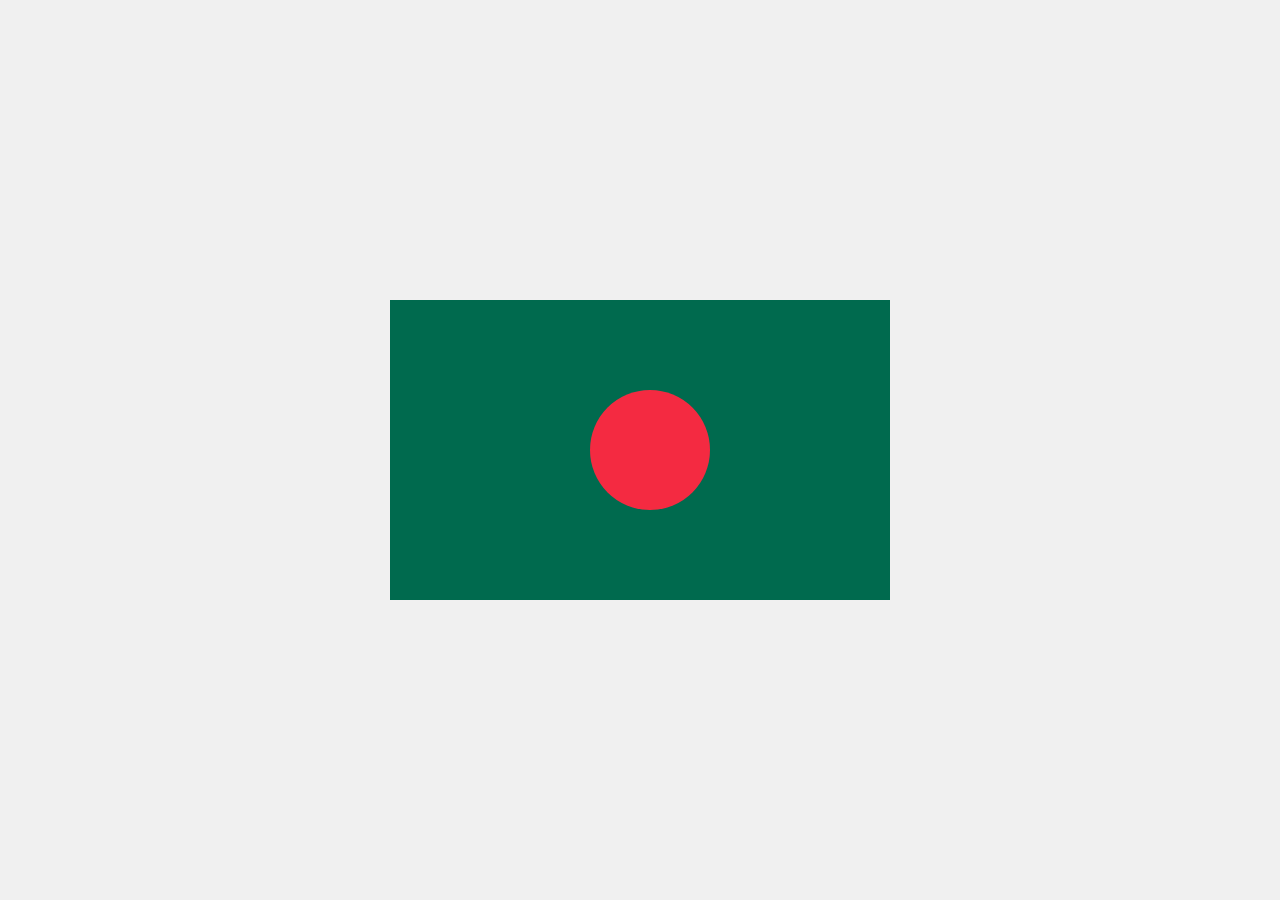
<file: Bangladesh Flag Using HTML & CSS/index.html>
<!DOCTYPE html>
<html lang="en">
<head>
    <meta charset="UTF-8">
    <meta name="viewport" content="width=device-width, initial-scale=1.0">
    <title>Level 3 practice </title>
    <link rel="stylesheet" href="style.css">
</head>
<body>

<div id="box1">
    <div id="box2">
    </div>
</div>



</body>
</html>
</file>
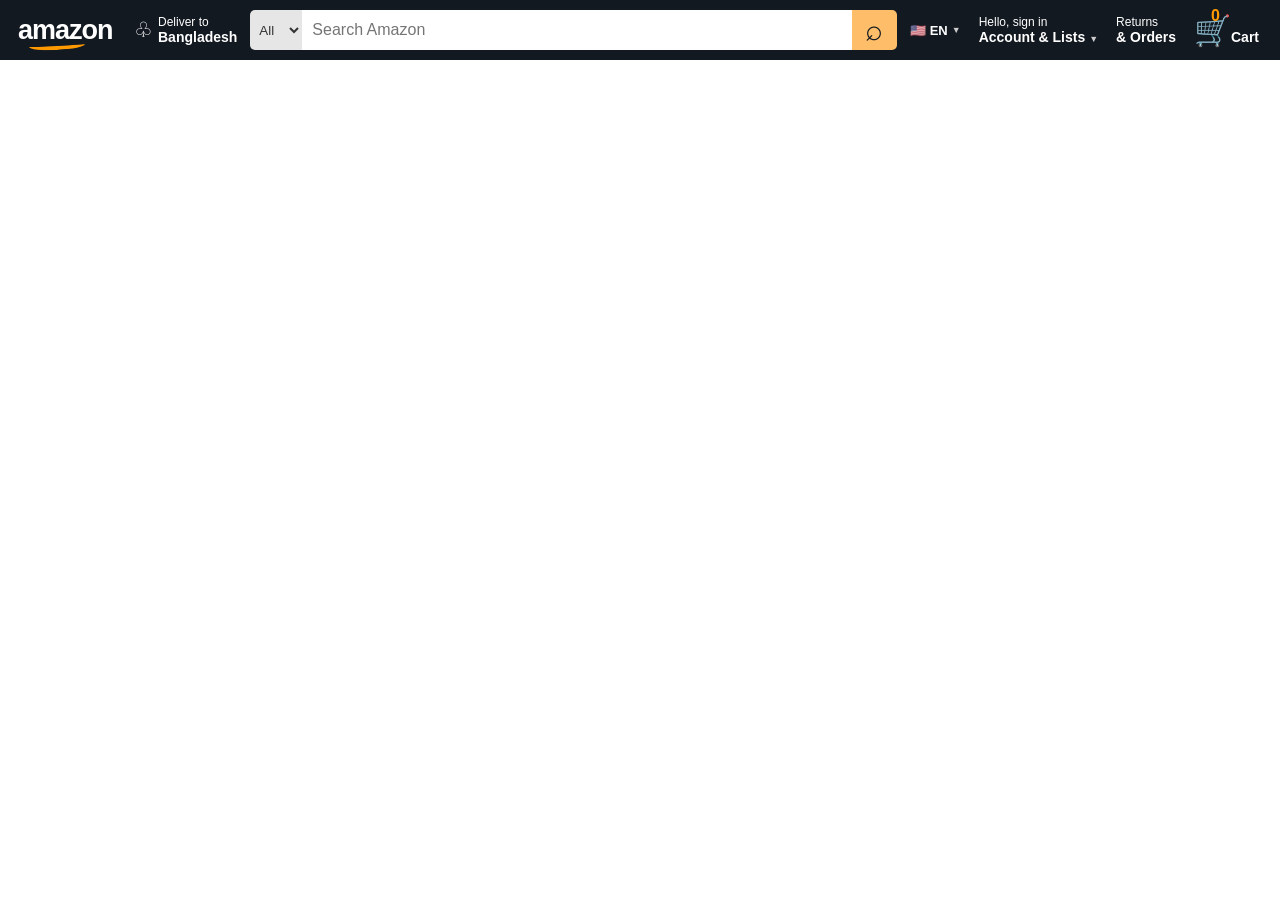
<file: day-02-amazon-navbar-layout/index.html>
<!DOCTYPE html>
<html lang="en">
<head>
    <meta charset="UTF-8">
    <meta name="viewport" content="width=device-width, initial-scale=1.0">
    <title>Amazon Navbar OCTOBER 27 2026</title>
    <link rel="stylesheet" href="style.css">
</head>
<body>

    <header class="navbar">

        <!-- Amazon Logo -->
        <div class="logo">
            <span>amazon</span>
            <div class="smile"></div>
        </div>

        <!-- Delivery Address -->
        <div class="location">
            <span class="location-icon">♧</span>
            <div>
                <p>Deliver to</p>
                <h4>Bangladesh</h4>
            </div>
        </div>

        <!-- Search Bar -->
        <div class="search">
            <select aria-label="Search category">
                <option>All</option>
                <option>Electronics</option>
                <option>Books</option>
                <option>Fashion</option>
            </select>

            <input type="text" placeholder="Search Amazon">

            <button aria-label="Search">⌕</button>
        </div>

        <!-- Language -->
        <div class="language">
            <span>🇺🇸</span>
            <strong>EN</strong>
            <span class="arrow">▼</span>
        </div>

        <!-- Account -->
        <div class="account">
            <p>Hello, sign in</p>
            <h4>Account &amp; Lists <span>▼</span></h4>
        </div>

        <!-- Returns -->
        <div class="returns">
            <p>Returns</p>
            <h4>&amp; Orders</h4>
        </div>

        <!-- Cart -->
        <div class="cart">
            <span class="cart-icon">🛒</span>
            <span class="cart-count">0</span>
            <strong>Cart</strong>
        </div>

    </header>

</body>
</html>
</file>
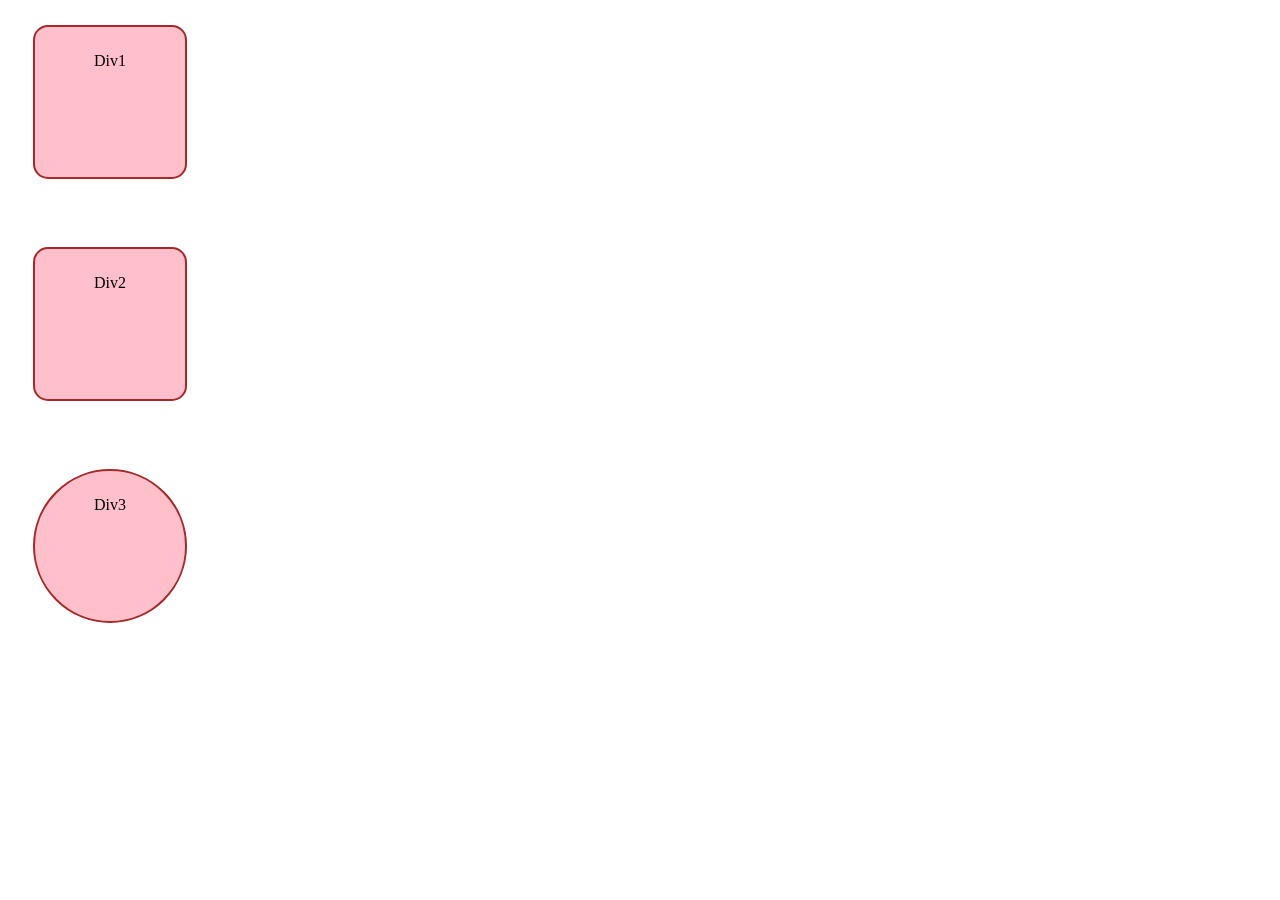
<file: level 2-basic-practice-css/index.html>
<!DOCTYPE html>
<html lang="en">
<head>
    <meta charset="UTF-8">
    <meta name="viewport" content="width=device-width, initial-scale=1.0">
    <title> Level 02 raw css practice </title>
    <link rel="stylesheet" href="style.css">

</head>
<body>
    <!-- <h1> This is heading one </h1>
    <p>
        Lorem ipsum dolor sit amet consectetur adipisicing elit. Natus quasi autem ab magnam? Inventore enim at dolorem, unde consectetur eligendi ratione dignissimos nesciunt ipsam? Omnis, impedit! Inventore voluptatum odit excepturi.
        Lorem ipsum dolor, sit amet consectetur adipisicing elit. Suscipit saepe repellat magnam quidem, delectus sit blanditiis fugit necessitatibus vitae laudantium laboriosam, culpa sint, iste similique quasi deleniti natus quibusdam exercitationem?
        Eligendi dolore odio quos deserunt nihil! Corporis necessitatibus vitae minima eius nulla amet hic sequi dolorum harum, quam mollitia, voluptatibus, doloribus dicta? Nesciunt exercitationem ad libero esse provident, voluptatibus impedit.

    </p>
    <button> Click Me! </button>

    <div>
        This is a Div.
    </div> -->

    <div>Div1</div>
    <br>
    <div>Div2</div>
    <br>
    <div id="div3">Div3</div>
    
</body>
</html>
</file>
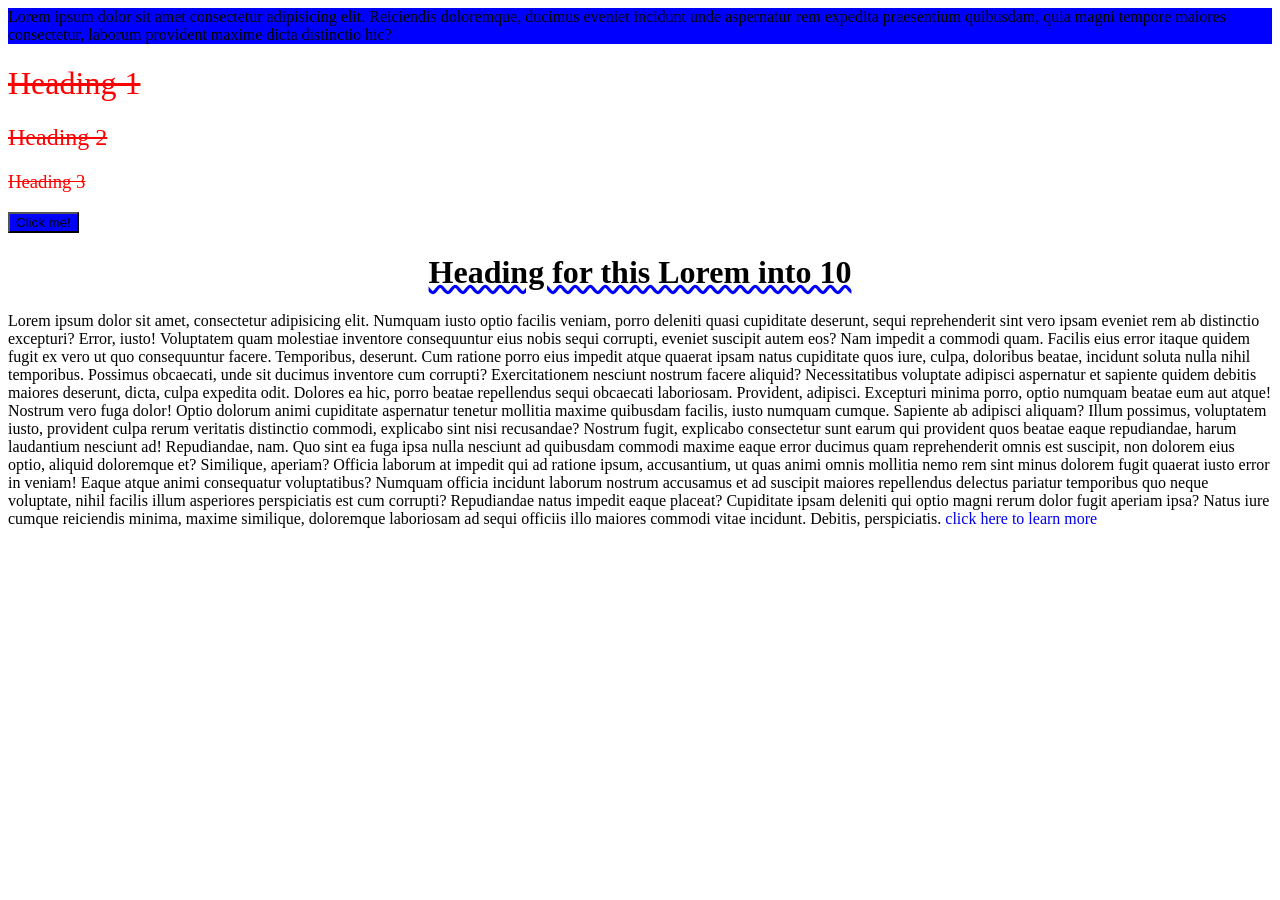
<file: raw_css_practice/index.html>
<!DOCTYPE html>
<html lang="en">
<head>
    <meta charset="UTF-8">
    <meta name="viewport" content="width=device-width, initial-scale=1.0">
    <title>CSS Level 1</title>
    <!-- <style>
        h1{
            color:red;
        }
    </style> -->
  
    <link rel="stylesheet" href="style.css">
      <style>
        button{
            background-color: blue;
        }
    </style>

</head>
<body>
    <!-- <h1 id="head1"> This is heading 1 </h1>
    <h1 id="head2"> Second heading </h1>
    <h1 class="myclass"> Hello from Abdur Rahman! </h1>
    
    <p class="myclass"> This is a simple paragraph</p>
    <button>Click here</button> -->


    <div id="box">
        Lorem ipsum dolor sit amet consectetur adipisicing elit. Reiciendis doloremque, ducimus eveniet incidunt unde aspernatur rem expedita praesentium quibusdam, quia magni tempore maiores consectetur, laborum provident maxime dicta distinctio hic?
    </div>

    <h1 class="heading"> Heading 1 </h1>
    <h2 class="heading"> Heading 2 </h2>
    <h3 class="heading"> Heading 3 </h3>

    <button> Click me! </button>

    <p id="para">
        <h1 id="hehe">Heading for this Lorem into 10</h1>
        Lorem ipsum dolor sit amet, consectetur adipisicing elit. Numquam iusto optio facilis veniam, porro deleniti quasi cupiditate deserunt, sequi reprehenderit sint vero ipsam eveniet rem ab distinctio excepturi? Error, iusto!
        Voluptatem quam molestiae inventore consequuntur eius nobis sequi corrupti, eveniet suscipit autem eos? Nam impedit a commodi quam. Facilis eius error itaque quidem fugit ex vero ut quo consequuntur facere.
        Temporibus, deserunt. Cum ratione porro eius impedit atque quaerat ipsam natus cupiditate quos iure, culpa, doloribus beatae, incidunt soluta nulla nihil temporibus. Possimus obcaecati, unde sit ducimus inventore cum corrupti?
        Exercitationem nesciunt nostrum facere aliquid? Necessitatibus voluptate adipisci aspernatur et sapiente quidem debitis maiores deserunt, dicta, culpa expedita odit. Dolores ea hic, porro beatae repellendus sequi obcaecati laboriosam. Provident, adipisci.
        Excepturi minima porro, optio numquam beatae eum aut atque! Nostrum vero fuga dolor! Optio dolorum animi cupiditate aspernatur tenetur mollitia maxime quibusdam facilis, iusto numquam cumque. Sapiente ab adipisci aliquam?
        Illum possimus, voluptatem iusto, provident culpa rerum veritatis distinctio commodi, explicabo sint nisi recusandae? Nostrum fugit, explicabo consectetur sunt earum qui provident quos beatae eaque repudiandae, harum laudantium nesciunt ad!
        Repudiandae, nam. Quo sint ea fuga ipsa nulla nesciunt ad quibusdam commodi maxime eaque error ducimus quam reprehenderit omnis est suscipit, non dolorem eius optio, aliquid doloremque et? Similique, aperiam?
        Officia laborum at impedit qui ad ratione ipsum, accusantium, ut quas animi omnis mollitia nemo rem sint minus dolorem fugit quaerat iusto error in veniam! Eaque atque animi consequatur voluptatibus?
        Numquam officia incidunt laborum nostrum accusamus et ad suscipit maiores repellendus delectus pariatur temporibus quo neque voluptate, nihil facilis illum asperiores perspiciatis est cum corrupti? Repudiandae natus impedit eaque placeat?
        Cupiditate ipsam deleniti qui optio magni rerum dolor fugit aperiam ipsa? Natus iure cumque reiciendis minima, maxime similique, doloremque laboriosam ad sequi officiis illo maiores commodi vitae incidunt. Debitis, perspiciatis.
        <a href="https://google.com" target="_blank">click here to learn more </a>
    </p>

</body>
</html>
</file>
<file: Bangladesh Flag Using HTML & CSS/style.css>
*{
    margin: 0;
    padding: 0;
    box-sizing: border-box;
}

body{
    height: 100vh;
    display: flex;
    justify-content: center;
    align-items: center;
    background-color: #f0f0f0;
}

#box1{
    height: 300px;
    width: 500px;
    background-color: #006a4e;
    /* display: flex;
    justify-content: center;
    align-items: center; */
    position: relative;
}

#box2{
    height: 120px;
    width: 120px;
    background-color: #f42a41;
    border-radius: 50%;
    top: 90px;
    left: 200px;
    position: absolute;

}
</file>
<file: day-02-amazon-navbar-layout/style.css>
* {
    margin: 0;
    padding: 0;
    box-sizing: border-box;
}

body {
    font-family: Arial, Helvetica, sans-serif;
}

.navbar {
    height: 60px;
    width: 100%;
    background-color: #131921;
    color: white;

    display: flex;
    align-items: center;
    justify-content: space-between;
    gap: 8px;
    padding: 5px 16px;
}

/* Amazon Logo */
.logo {
    position: relative;
    min-width: 105px;
    padding: 4px 2px;
    cursor: pointer;
}

.logo span {
    font-size: 27px;
    font-weight: bold;
    letter-spacing: -1px;
}

.smile {
    position: absolute;
    left: 13px;
    bottom: 0;
    width: 56px;
    height: 9px;
    border-bottom: 4px solid #ff9900;
    border-radius: 0 0 50% 50%;
    transform: rotate(-3deg);
}

/* Delivery Location */
.location {
    display: flex;
    align-items: center;
    gap: 5px;
    padding: 5px;
    min-width: 105px;
    cursor: pointer;
}

.location-icon {
    font-size: 21px;
}

.location p,
.account p,
.returns p {
    font-size: 12px;
}

.location h4,
.account h4,
.returns h4 {
    font-size: 14px;
    font-weight: bold;
    white-space: nowrap;
}

/* Search Bar */
.search {
    display: flex;
    flex: 1;
    height: 40px;
    min-width: 100px;
    border-radius: 5px;
    overflow: hidden;
}

.search:focus-within {
    outline: 3px solid #ff9900;
}

.search select {
    width: 52px;
    border: none;
    background-color: #e6e6e6;
    color: #333;
    padding: 0 5px;
    cursor: pointer;
}

.search input {
    flex: 1;
    width: 50px;
    border: none;
    outline: none;
    padding: 10px;
    font-size: 16px;
}

.search button {
    width: 45px;
    border: none;
    background-color: #febd69;
    color: #131921;
    font-size: 30px;
    cursor: pointer;
}

.search button:hover {
    background-color: #f3a847;
}

/* Language */
.language {
    display: flex;
    align-items: center;
    gap: 4px;
    padding: 8px 5px;
    font-size: 13px;
    white-space: nowrap;
    cursor: pointer;
}

.arrow {
    font-size: 9px;
    color: #ccc;
}

/* Account and Orders */
.account,
.returns {
    padding: 6px 5px;
    cursor: pointer;
    white-space: nowrap;
}

.account h4 span {
    font-size: 9px;
    color: #ccc;
}

/* Cart */
.cart {
    position: relative;
    display: flex;
    align-items: flex-end;
    padding: 5px;
    cursor: pointer;
    white-space: nowrap;
}

.cart-icon {
    font-size: 30px;
}

.cart-count {
    position: absolute;
    top: -1px;
    left: 22px;
    color: #ff9900;
    font-weight: bold;
    font-size: 16px;
}

.cart strong {
    font-size: 14px;
    padding-bottom: 3px;
}

/* Hover Borders */
.logo:hover,
.location:hover,
.language:hover,
.account:hover,
.returns:hover,
.cart:hover {
    outline: 1px solid white;
    border-radius: 2px;
}

/*Layout */
@media (max-width: 850px) {
    .navbar {
        gap: 4px;
        padding: 5px 8px;
    }

    .logo {
        min-width: 90px;
    }

    .logo span {
        font-size: 23px;
    }

    .location {
        min-width: auto;
    }

    .language {
        display: none;
    }

    .account h4,
    .returns h4 {
        font-size: 12px;
    }
}

@media (max-width: 580px) {
    .navbar {
        flex-wrap: wrap;
        height: auto;
        min-height: 60px;
        padding: 8px;
    }

    .search {
        order: 2;
        flex-basis: 100%;
    }

    .location {
        display: none;
    }

    .account p,
    .returns {
        display: none;
    }

    .account h4 {
        font-size: 11px;
    }
}
</file>
<file: level 2-basic-practice-css/style.css>
div{
    height: 100px;
    width: 100px;
    background-color: pink;
    /* border-width: 2px;
    border-style: solid;
    border-color: brown; */
     border: 2px solid brown;
     border-radius: 15px;
    text-align: center; 
    /* padding-left: 25px;
    padding-right: 25px; */
    padding: 25px;
    /* margin-top: 1px,2px,3px,4px; */
    margin: 25px;
 } 
 #div3{
    height: 100px;
    width: 100px;
    background-color: pink;
    border: 2px solid brown;
    border-radius: 50%;
    text-align: center;
    
 }

 /* h1{
    width: 200px;
    height: 50px;
    background-color: aquamarine;
    border-width: 3px;
    border-style: dashed;
    border-color: black;
    text-align: center;
}  */
</file>
<file: raw_css_practice/style.css>
/* h1{
    color: red;
}

p{
    color: #00ff00;
}

button{
    color:brown;
    background-color: rgb(218, 218, 11);
}

body{
    background-color: E7CFBC;
} */

/* *{
    color: blue;
    universal selector
} */

/* *{
    color:blue;
} */

/* h1{
    color:green;
} */
/* button{
    color: gray;
}
#head1{
    color: yellow;
}

#head2{
    color: chocolate;
    It's a id selector 
}

.myclass{
    color: magenta;
    class selector
} */

#box{
    background-color: blue;
    /* color: white; */
}

.heading{
    color: red; 
    text-decoration: line-through;
    font-weight: normal;
    /*normal,blod,bloder,light* 100 to 900.
    for boldness need more than 400 */
}

/* h1,h2,h3{
    color: red;
} */

button{
    background-color: pink;
}

#para{
    text-align: start;

}

#hehe{
    text-align: center;
    text-decoration: blue wavy underline;
    /*dotted underline*/


}
a{
    text-decoration: none;
}
</file>
